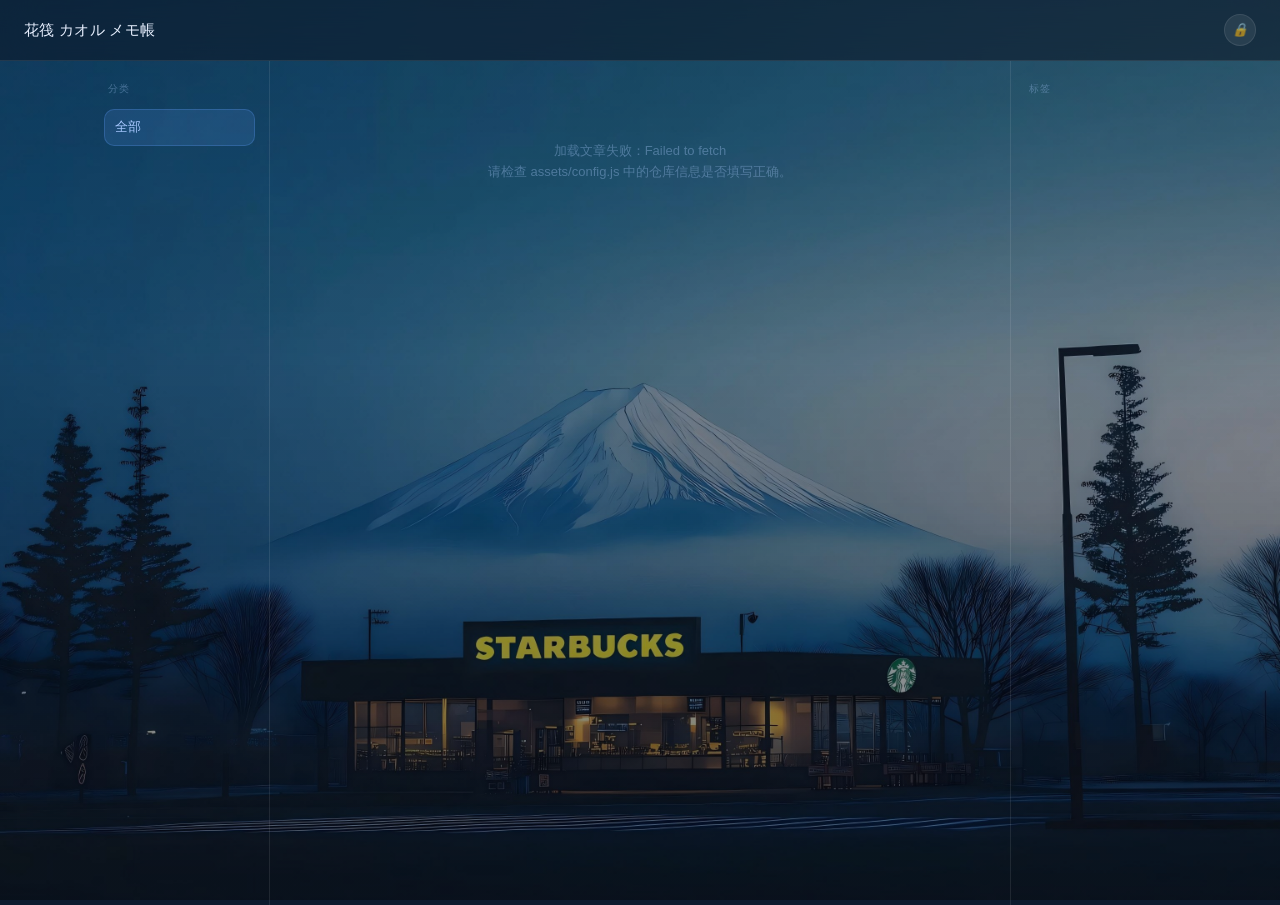
<file: index.html>
<!DOCTYPE html>
<html lang="zh-CN">
<head>
<meta charset="UTF-8">
<meta name="viewport" content="width=device-width, initial-scale=1.0">
<title>加载中...</title>
<link rel="stylesheet" href="assets/style.css">
</head>
<body>

<div class="topbar">
  <div class="site-title" onclick="location.href='index.html'"></div>
  <div class="nav-right" id="navRight">
    <span onclick="location.href='login.html'" id="adminEntry">
      <i class="icon-btn" title="管理员入口">🔒</i>
    </span>
  </div>
</div>

<div class="layout">

  <div class="sidebar left">
    <div class="sidebar-title">分类</div>
    <div class="cat-list" id="catList">
      <div class="cat-item active" data-cat="">
        <span>全部</span><span class="count" id="totalCount"></span>
      </div>
    </div>
  </div>

  <div class="main-content" id="mainContent">
    <div class="loading-state">正在加载文章...</div>
  </div>

  <div class="sidebar right">
    <div class="sidebar-title">标签</div>
    <div class="tag-cloud" id="tagCloud"></div>
  </div>

</div>

<script src="assets/config.js"></script>
<script src="assets/common.js"></script>
<script>
let allPosts = [];
let activeCategory = "";
let activeTags = new Set();

async function init() {
  Common.applySiteIdentity();
  renderNavRight();
  try {
    allPosts = await Common.getAllPosts();
    renderTaxonomy();
    renderPosts();
  } catch (err) {
    document.getElementById("mainContent").innerHTML =
      `<div class="empty-state">加载文章失败：${err.message}<br>请检查 assets/config.js 中的仓库信息是否填写正确。</div>`;
  }
}

function renderNavRight() {
  const navRight = document.getElementById("navRight");
  if (Common.isLoggedIn()) {
    navRight.innerHTML = `
      <span onclick="location.href='edit.html'" title="新增文章">
        <i class="icon-btn">＋</i>
      </span>
      <span onclick="doLogout()" title="退出登录">
        <i class="icon-btn">⏏</i>
      </span>
    `;
  } else {
    navRight.innerHTML = `
      <span onclick="location.href='login.html'" id="adminEntry">
        <i class="icon-btn" title="管理员入口">🔒</i>
      </span>
    `;
  }
}

function doLogout() {
  Common.setLoggedIn(false);
  Common.toast("已退出登录");
  renderNavRight();
}

function renderTaxonomy() {
  const { categories, tags } = Common.summarizeTaxonomy(allPosts);

  const catList = document.getElementById("catList");
  catList.innerHTML = `
    <div class="cat-item ${activeCategory === "" ? "active" : ""}" data-cat="">
      <span>全部</span><span class="count" id="totalCount">${allPosts.length}</span>
    </div>
  ` + categories.map(c => `
    <div class="cat-item ${activeCategory === c.name ? "active" : ""}" data-cat="${escapeHtml(c.name)}">
      <span>${escapeHtml(c.name)}</span><span class="count">${c.count}</span>
    </div>
  `).join("");

  catList.querySelectorAll(".cat-item").forEach(el => {
    el.addEventListener("click", () => {
      activeCategory = el.dataset.cat;
      renderTaxonomy();
      renderPosts();
    });
  });

  const tagCloud = document.getElementById("tagCloud");
  if (tags.length === 0) {
    tagCloud.innerHTML = `<span style="color:var(--text-faint); font-size:12px;">暂无标签</span>`;
  } else {
    tagCloud.innerHTML = tags.map(t => `
      <span class="tag-chip ${activeTags.has(t.name) ? "active" : ""}" data-tag="${escapeHtml(t.name)}">
        ${escapeHtml(t.name)} ${t.count}
      </span>
    `).join("");
    tagCloud.querySelectorAll(".tag-chip").forEach(el => {
      el.addEventListener("click", () => {
        const tag = el.dataset.tag;
        if (activeTags.has(tag)) activeTags.delete(tag);
        else activeTags.add(tag);
        renderTaxonomy();
        renderPosts();
      });
    });
  }
}

function renderPosts() {
  let filtered = allPosts;
  if (activeCategory) {
    filtered = filtered.filter(p => p.category === activeCategory);
  }
  if (activeTags.size > 0) {
    filtered = filtered.filter(p => p.tags.some(t => activeTags.has(t)));
  }

  const main = document.getElementById("mainContent");
  if (filtered.length === 0) {
    main.innerHTML = `<div class="empty-state">没有符合条件的文章</div>`;
    return;
  }

  main.innerHTML = filtered.map(p => `
    <div class="post-card" onclick="location.href='post.html?file=${encodeURIComponent(p.filename)}'">
      <div class="post-meta">
        <span class="cat-pill">${escapeHtml(p.category)}</span>
        <span class="post-date">${escapeHtml(p.date)}</span>
      </div>
      <div class="post-title">${escapeHtml(p.title)}</div>
      <div class="post-excerpt">${escapeHtml(Common.excerpt(p.body))}</div>
      ${p.tags.length ? `<div class="post-tags">${p.tags.map(t => `<span class="tag-pill">${escapeHtml(t)}</span>`).join("")}</div>` : ""}
    </div>
  `).join("");
}

function escapeHtml(str) {
  const div = document.createElement("div");
  div.textContent = str ?? "";
  return div.innerHTML;
}

init();
</script>

</body>
</html>
</file>
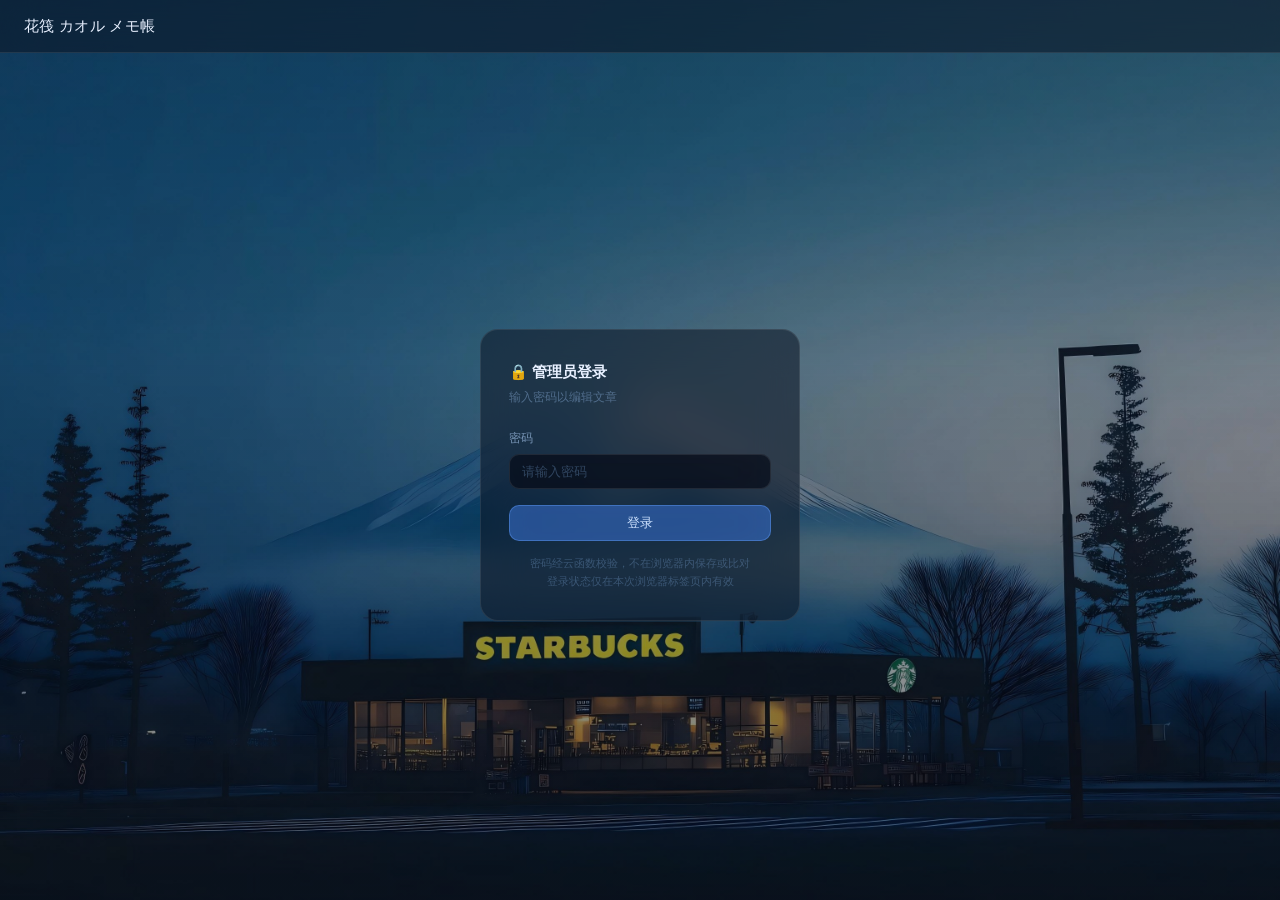
<file: login.html>
<!DOCTYPE html>
<html lang="zh-CN">
<head>
<meta charset="UTF-8">
<meta name="viewport" content="width=device-width, initial-scale=1.0">
<title>加载中...</title>
<link rel="stylesheet" href="assets/style.css">
<style>
  .login-wrap {
    min-height: calc(100vh - 56px);
    display: flex;
    align-items: center;
    justify-content: center;
  }
  .login-card {
    width: 320px;
    background: var(--glass-bg);
    border: 0.5px solid var(--glass-border);
    backdrop-filter: var(--glass-blur);
    -webkit-backdrop-filter: var(--glass-blur);
    border-radius: var(--radius-lg);
    padding: 30px 28px;
  }
  .login-head {
    display: flex;
    align-items: center;
    gap: 8px;
    margin-bottom: 4px;
    font-size: 15px;
    font-weight: 600;
    color: var(--text-main);
  }
  .login-sub {
    font-size: 12px;
    color: var(--text-hint);
    margin-bottom: 22px;
  }
  .login-field { margin-bottom: 16px; }
  .login-hint {
    font-size: 11px;
    color: var(--text-faint);
    text-align: center;
    line-height: 1.6;
    margin-top: 14px;
  }
  .login-error {
    font-size: 12px;
    color: var(--danger);
    margin-bottom: 12px;
    display: none;
  }
</style>
</head>
<body>

<div class="topbar">
  <div class="site-title" onclick="location.href='index.html'"></div>
</div>

<div class="login-wrap">
  <div class="login-card">
    <div class="login-head">🔒 管理员登录</div>
    <div class="login-sub">输入密码以编辑文章</div>

    <div class="login-error" id="loginError"></div>

    <div class="login-field">
      <label class="field-label">密码</label>
      <input type="password" id="passwordInput" placeholder="请输入密码" autocomplete="current-password">
    </div>

    <button class="btn btn-primary" style="width:100%; justify-content:center;" id="loginBtn" onclick="doLogin()">
      登录
    </button>

    <div class="login-hint">
      密码经云函数校验，不在浏览器内保存或比对<br>
      登录状态仅在本次浏览器标签页内有效
    </div>
  </div>
</div>

<script src="assets/config.js"></script>
<script src="assets/common.js"></script>
<script>
Common.applySiteIdentity("登录");

const passwordInput = document.getElementById("passwordInput");
const loginBtn = document.getElementById("loginBtn");
const loginError = document.getElementById("loginError");

passwordInput.addEventListener("keydown", e => {
  if (e.key === "Enter") doLogin();
});

async function doLogin() {
  const password = passwordInput.value.trim();
  if (!password) {
    showError("请输入密码");
    return;
  }

  loginBtn.disabled = true;
  loginBtn.textContent = "验证中...";
  loginError.style.display = "none";

  try {
    const res = await fetch(`${Common.cfg.workerUrl}/verify`, {
      method: "POST",
      headers: { "Content-Type": "application/json" },
      body: JSON.stringify({ password })
    });
    const data = await res.json();

    if (res.ok && data.ok && data.token) {
      Common.setLoggedIn(true, data.token);
      Common.toast("登录成功");
      location.href = "index.html";
    } else {
      showError(data.message || "密码错误");
    }
  } catch (err) {
    showError("无法连接验证服务，请检查网络或云函数地址是否配置正确");
  } finally {
    loginBtn.disabled = false;
    loginBtn.textContent = "登录";
  }
}

function showError(msg) {
  loginError.textContent = msg;
  loginError.style.display = "block";
}
</script>

</body>
</html>
</file>
<file: assets/style.css>
/* ============ 全局变量 ============ */
:root {
  --glass-bg: rgba(12, 20, 35, 0.55);
  --glass-bg-hover: rgba(20, 32, 52, 0.65);
  --glass-border: rgba(255, 255, 255, 0.09);
  --glass-border-hover: rgba(255, 255, 255, 0.18);
  --glass-blur: blur(20px);

  --bg-input: rgba(8, 14, 26, 0.7);
  --bg-hover: rgba(255, 255, 255, 0.06);

  --text-main: #e8f0ff;
  --text-body: rgba(200, 220, 255, 0.82);
  --text-sub: rgba(168, 200, 240, 0.65);
  --text-hint: rgba(140, 175, 220, 0.45);
  --text-faint: rgba(120, 160, 210, 0.35);

  --accent-blue: #a8c8ff;
  --accent-blue-bg: rgba(100, 160, 255, 0.15);
  --accent-blue-strong: rgba(60, 120, 220, 0.55);
  --accent-blue-strong-text: #cfe3ff;

  --tag-blue-bg: rgba(80, 140, 220, 0.15);
  --tag-blue-text: rgba(180, 210, 255, 0.9);
  --tag-green-bg: rgba(60, 160, 120, 0.15);
  --tag-green-text: rgba(160, 220, 190, 0.9);
  --tag-amber-bg: rgba(180, 130, 50, 0.15);
  --tag-amber-text: rgba(230, 190, 130, 0.9);
  --tag-purple-bg: rgba(140, 100, 200, 0.15);
  --tag-purple-text: rgba(210, 180, 255, 0.9);
  --tag-red-bg: rgba(180, 80, 80, 0.15);
  --tag-red-text: rgba(240, 170, 170, 0.9);

  --danger: #f08090;
  --radius-sm: 10px;
  --radius-md: 14px;
  --radius-lg: 18px;
}

* { box-sizing: border-box; }

html, body {
  margin: 0;
  padding: 0;
  min-height: 100vh;
  color: var(--text-body);
  font-family: -apple-system, BlinkMacSystemFont, "Segoe UI", "PingFang SC",
    "Microsoft YaHei", "Helvetica Neue", Arial, sans-serif;
  font-size: 15px;
  line-height: 1.6;
}

body {
  background-image: url('../images/bg.jpg');
  background-size: cover;
  background-position: center;
  background-attachment: fixed;
  background-repeat: no-repeat;
  background-color: #0d1a2e;
}

body::before {
  content: '';
  position: fixed;
  inset: 0;
  background: linear-gradient(
    180deg,
    rgba(8, 15, 28, 0.45) 0%,
    rgba(10, 18, 32, 0.35) 40%,
    rgba(8, 14, 26, 0.55) 100%
  );
  pointer-events: none;
  z-index: 0;
}

body > * { position: relative; z-index: 1; }

a { color: inherit; text-decoration: none; }

/* ============ 顶部导航 ============ */
.topbar {
  display: flex;
  align-items: center;
  justify-content: space-between;
  padding: 14px 24px;
  background: var(--glass-bg);
  backdrop-filter: var(--glass-blur);
  -webkit-backdrop-filter: var(--glass-blur);
  border-bottom: 0.5px solid var(--glass-border);
  position: sticky;
  top: 0;
  z-index: 10;
}
.topbar .site-title {
  font-size: 15px;
  font-weight: 500;
  color: var(--text-main);
  cursor: pointer;
  letter-spacing: 0.02em;
}
.topbar .nav-right {
  display: flex;
  align-items: center;
  gap: 10px;
  font-size: 13px;
  color: var(--text-sub);
}
.topbar .nav-right span,
.topbar .nav-right a { cursor: pointer; }
.topbar .nav-right span:hover,
.topbar .nav-right a:hover { color: var(--text-main); }

.icon-btn {
  display: inline-flex;
  align-items: center;
  justify-content: center;
  width: 32px;
  height: 32px;
  border-radius: 50%;
  background: rgba(255, 255, 255, 0.08);
  border: 0.5px solid var(--glass-border);
  color: var(--text-sub);
  cursor: pointer;
  transition: background 0.15s, border-color 0.15s;
}
.icon-btn:hover {
  background: rgba(255, 255, 255, 0.14);
  border-color: var(--glass-border-hover);
  color: var(--text-main);
}

/* ============ 布局 ============ */
.layout {
  display: grid;
  grid-template-columns: 180px 1fr 180px;
  gap: 0;
  max-width: 1100px;
  margin: 0 auto;
  min-height: calc(100vh - 56px);
}
.sidebar { padding: 20px 14px; }
.sidebar.left {
  border-right: 0.5px solid var(--glass-border);
}
.sidebar.right {
  border-left: 0.5px solid var(--glass-border);
}
.sidebar-title {
  font-size: 10px;
  color: var(--text-hint);
  letter-spacing: 0.08em;
  text-transform: uppercase;
  margin-bottom: 12px;
  padding: 0 4px;
}
.cat-list {
  display: flex;
  flex-direction: column;
  gap: 3px;
}
.cat-item {
  font-size: 13px;
  color: var(--text-sub);
  padding: 7px 10px;
  border-radius: var(--radius-sm);
  cursor: pointer;
  display: flex;
  justify-content: space-between;
  align-items: center;
  transition: background 0.15s;
}
.cat-item:hover {
  background: var(--bg-hover);
  color: var(--text-main);
}
.cat-item.active {
  background: var(--accent-blue-bg);
  color: var(--accent-blue);
  border: 0.5px solid rgba(100, 160, 255, 0.25);
}
.cat-item .count {
  font-size: 11px;
  color: var(--text-faint);
}
.cat-item.active .count { color: var(--accent-blue); opacity: 0.7; }

.tag-cloud {
  display: flex;
  flex-wrap: wrap;
  gap: 6px;
}
.tag-chip {
  font-size: 11px;
  padding: 4px 10px;
  border-radius: 8px;
  cursor: pointer;
  background: var(--tag-blue-bg);
  color: var(--tag-blue-text);
  border: 0.5px solid transparent;
  transition: border-color 0.15s;
}
.tag-chip:hover { border-color: rgba(100, 160, 255, 0.4); }
.tag-chip.active {
  border-color: rgba(100, 160, 255, 0.5);
  font-weight: 600;
}

.main-content {
  padding: 20px 24px;
  display: flex;
  flex-direction: column;
  gap: 12px;
}

/* ============ 文章卡片 ============ */
.post-card {
  background: var(--glass-bg);
  backdrop-filter: var(--glass-blur);
  -webkit-backdrop-filter: var(--glass-blur);
  border: 0.5px solid var(--glass-border);
  border-radius: var(--radius-lg);
  padding: 16px 18px;
  cursor: pointer;
  transition: background 0.18s, border-color 0.18s;
}
.post-card:hover {
  background: var(--glass-bg-hover);
  border-color: var(--glass-border-hover);
}
.post-meta {
  display: flex;
  gap: 8px;
  align-items: center;
  margin-bottom: 8px;
}
.post-date { font-size: 12px; color: var(--text-hint); }
.post-title {
  font-size: 15px;
  font-weight: 500;
  color: var(--text-main);
  margin-bottom: 6px;
}
.post-excerpt {
  font-size: 13px;
  color: var(--text-sub);
  line-height: 1.65;
  overflow: hidden;
  text-overflow: ellipsis;
  display: -webkit-box;
  -webkit-line-clamp: 2;
  -webkit-box-orient: vertical;
}
.post-tags {
  display: flex;
  gap: 6px;
  margin-top: 10px;
  flex-wrap: wrap;
}

.cat-pill {
  font-size: 11px;
  padding: 2px 10px;
  border-radius: 20px;
  background: var(--accent-blue-bg);
  color: var(--accent-blue);
  border: 0.5px solid rgba(100, 160, 255, 0.25);
}
.tag-pill {
  font-size: 11px;
  padding: 3px 9px;
  border-radius: 7px;
  background: var(--tag-blue-bg);
  color: var(--tag-blue-text);
}

.empty-state {
  text-align: center;
  color: var(--text-hint);
  font-size: 13px;
  padding: 60px 0;
}

/* ============ 通用按钮/输入框 ============ */
.btn {
  display: inline-flex;
  align-items: center;
  gap: 6px;
  font-size: 13px;
  padding: 8px 16px;
  border-radius: var(--radius-sm);
  border: 0.5px solid var(--glass-border);
  background: var(--glass-bg);
  color: var(--text-sub);
  cursor: pointer;
  backdrop-filter: var(--glass-blur);
  -webkit-backdrop-filter: var(--glass-blur);
  transition: background 0.15s, border-color 0.15s;
}
.btn:hover {
  background: var(--glass-bg-hover);
  border-color: var(--glass-border-hover);
  color: var(--text-main);
}
.btn-primary {
  background: var(--accent-blue-strong);
  color: var(--accent-blue-strong-text);
  border-color: rgba(100, 160, 255, 0.4);
  font-weight: 500;
}
.btn-primary:hover { opacity: 0.88; }
.btn-danger { color: var(--danger); }
.btn-danger:hover { border-color: var(--danger); }
.btn:disabled { opacity: 0.45; cursor: not-allowed; }

input[type="text"],
input[type="password"],
input[type="date"],
textarea,
select {
  width: 100%;
  background: var(--bg-input);
  backdrop-filter: var(--glass-blur);
  -webkit-backdrop-filter: var(--glass-blur);
  border: 0.5px solid var(--glass-border);
  border-radius: var(--radius-sm);
  color: var(--text-main);
  padding: 9px 12px;
  font-size: 13px;
  font-family: inherit;
}
input::placeholder, textarea::placeholder { color: var(--text-faint); }
input:focus, textarea:focus, select:focus {
  outline: none;
  border-color: rgba(100, 160, 255, 0.5);
}

.field-label {
  font-size: 12px;
  color: var(--text-sub);
  margin-bottom: 6px;
  display: block;
}

/* ============ 加载/提示 ============ */
.loading-state {
  text-align: center;
  color: var(--text-hint);
  font-size: 13px;
  padding: 60px 0;
}
.toast {
  position: fixed;
  bottom: 24px;
  left: 50%;
  transform: translateX(-50%);
  background: rgba(10, 18, 35, 0.85);
  backdrop-filter: var(--glass-blur);
  -webkit-backdrop-filter: var(--glass-blur);
  border: 0.5px solid var(--glass-border);
  color: var(--text-main);
  padding: 10px 22px;
  border-radius: var(--radius-md);
  font-size: 13px;
  z-index: 100;
}
.toast.error { color: var(--danger); border-color: var(--danger); }

/* ============ 响应式 ============ */
@media (max-width: 880px) {
  .layout { grid-template-columns: 1fr; }
  .sidebar.left, .sidebar.right {
    border: none;
    border-bottom: 0.5px solid var(--glass-border);
  }
  .sidebar.left .cat-list { flex-direction: row; flex-wrap: wrap; }
}
</file>
